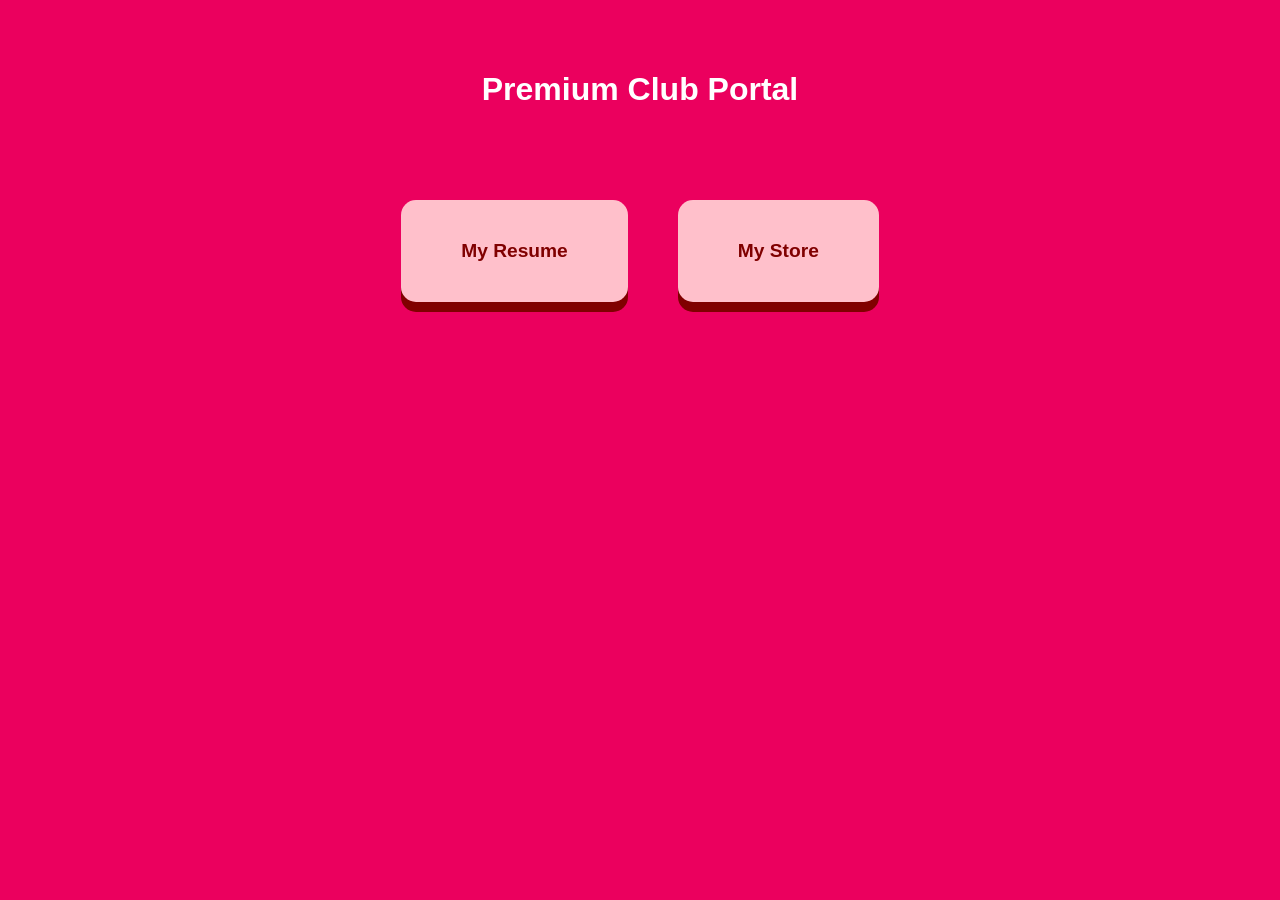
<file: index.html>
<!DOCTYPE html>
<html lang="en">
<head>
    <meta charset="UTF-8">
    <meta name="viewport" content="width=device-width, initial-scale=1.0">
    <title>Premium Club Portal</title>
    <link rel="stylesheet" href="style.css">
</head>
<body>
    <header id="main-header">
        <h1>Premium Club Portal</h1>
    </header>
    <div class="links">
        <a href="resume.html" class="hub-btn">My Resume</a>
        <a href="store.html" class="hub-btn">My Store</a>
    </div>
</body>
</html>
</file>
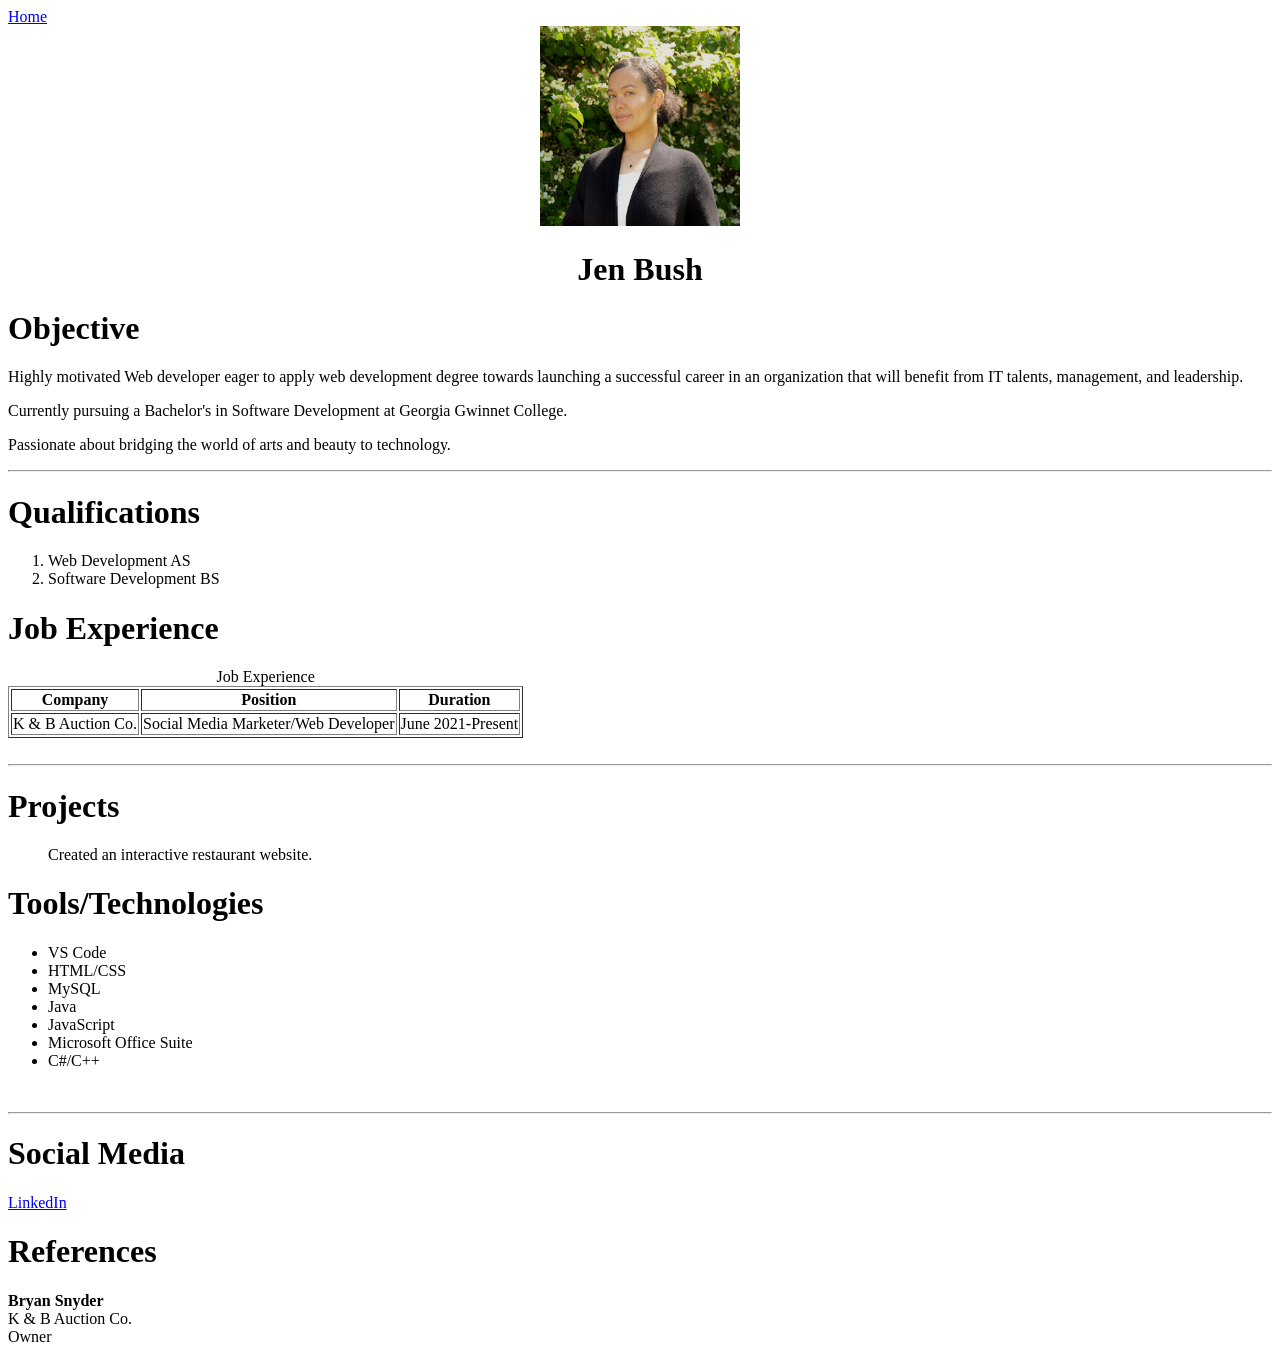
<file: resume.html>
<!DOCTYPE html>
<html lang="en">
<head>
    <meta charset="UTF-8">
    <meta name="viewport" content="width=<device-width>, initial-scale=1.0">
    <title>Document</title>
</head>
<body>
    <a href="index.html">Home</a>
    <center>
        <img src="me.jpg" width="200" height="200">
    </center>
    <center>
        <h1>Jen Bush</h1>
    </center>
    <h1>Objective</h1>
        <p>
            Highly motivated Web developer eager to apply web development degree towards launching 
            a successful career in an organization that will benefit from IT talents, management, and leadership.
        </p>
        <p>
            Currently pursuing a Bachelor's in 
            Software Development at Georgia Gwinnet College.
        </p>
        <p>
            Passionate about bridging the world of arts and beauty to technology.
        </p>
        <hr>
    <h1>Qualifications</h1>
        <ol>
            <li>Web Development AS</li>
            <li>Software Development BS</li>
        </ol>
    <h1>Job Experience</h1>
        <table border="1">
            <caption>Job Experience</caption>
            <tr>
                <th>Company</th>
                <th>Position</th>
                <th>Duration</th>
            </tr>
            <tr>
                <td>K & B Auction Co.</td>
                <td>Social Media Marketer/Web Developer</td>
                <td>June 2021-Present</td>
            </tr>
        </table><br><hr>
    <h1>Projects</h1>
        <ul>
            Created an interactive restaurant website.
        </ul>
    <h1>Tools/Technologies</h1>
        <ul>
            <li>VS Code</li>
            <li>HTML/CSS</li>
            <li>MySQL</li>
            <li>Java</li>
            <li>JavaScript</li>
            <li>Microsoft Office Suite</li>
            <li>C#/C++</li>
        </ul><br><hr>
    <h1>Social Media</h1>
    <a href="https://www.linkedin.com/in/jenniferann-bush">LinkedIn</a>
    <h1>References</h1>
        <p><b>Bryan Snyder</b><br>K & B Auction Co.<br>Owner</p>
</body>
</html>
</file>
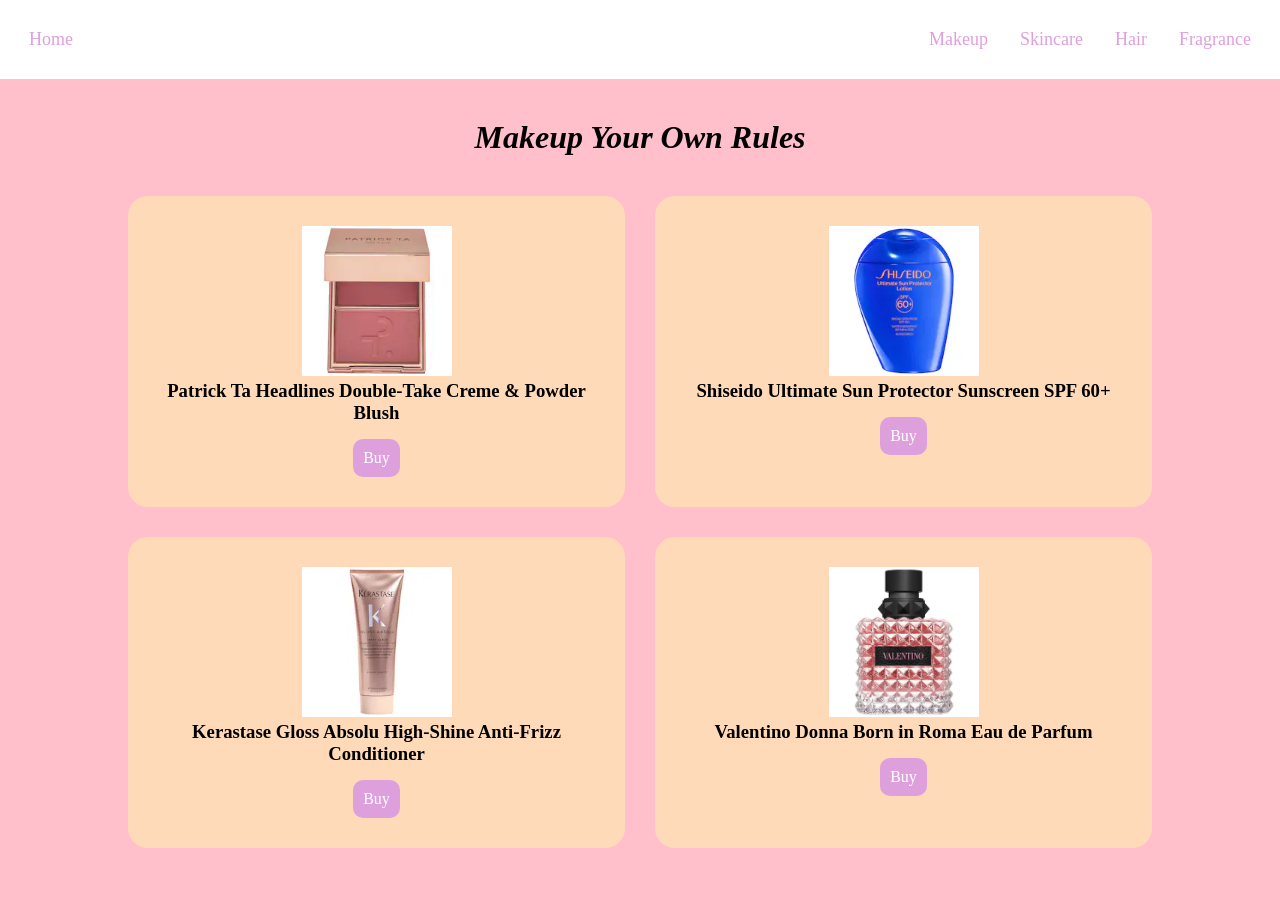
<file: store.html>
<!DOCTYPE html>
<html lang="en">
<head>
    <meta charset="UTF-8">
    <meta name="viewport" content="width=device-width, initial-scale=1.0">
    <title>Makeover Mode Store</title>
    <style>
        *{
            box-sizing: border-box; margin: 0; padding: 0;
        }
        
        body {
            font-family:Cambria, Cochin, Georgia, Times, 'Times New Roman', serif;
            background-color: pink;
        }

        header {
            background: white;
            color: black;
            padding: 15px; 10%;
            display: flex; 
            justify-content: space-between;
            align-items: center;
            position: sticky;
            top:0;
            z-index: 10;
        }
        header a{
            color:plum;
            text-decoration: none;
            margin: 14px;
            font-size: 18px;
        }
        h1{
            text-align: center;
            margin: 40px;
            animation-name: pulse;
            animation-duration: 2s;
            animation-iteration-count: infinite;
            animation-direction: alternate; 
        }
        @keyframes pulse {
            from { transform: scale(1); }
            to { transform: scale(1.3); }
        }
        .product-grid{
            display: grid;
            grid-template-columns:repeat(2, 1fr); gap: 30px;
            padding: 0 10% 30px 10%;
        }
        .makeup{
            background: peachpuff;
            border-radius: 20px;
            padding: 30px;
            text-align: center;
            transition: transform 0.4s ease;
        }
        .makeup:hover{
            transform: translateY(-10px) scale(1);
        }
        .makeup img{width:100%; height: 150px; object-fit: contain;}
        .buy-btn{
            display: inline-block;
            background-color: plum;
            color: white;
            text-decoration: none;
            border-radius: 10px;
            padding: 10px;
            margin-top: 15px;
        }
    </style>
</head>
<body>
    <header>
        <a href="index.html">Home</a>
        <nav>
            <a href="https://www.sephora.com/shop/makeup-cosmetics">Makeup</a>
            <a href="https://www.sephora.com/shop/skincare">Skincare</a>
            <a href="https://www.sephora.com/shop/hair-products">Hair</a>
            <a href="https://www.sephora.com/shop/fragrance">Fragrance</a>
        </nav>
    </header>
    <h1><i>Makeup Your Own Rules</i></h1>
    <div class="product-grid">
        <div class="makeup"><img src="blush.webp"><h3>Patrick Ta Headlines Double-Take Creme & Powder Blush</h3><a href="#" class="buy-btn">Buy</a></div>
        <div class="makeup"><img src="sunscreen.webp"><h3>Shiseido Ultimate Sun Protector Sunscreen SPF 60+</h3><a href="#" class="buy-btn">Buy</a></div>
        <div class="makeup"><img src="hair.webp"><h3>Kerastase Gloss Absolu High-Shine Anti-Frizz Conditioner</h3><a href="#" class="buy-btn">Buy</a></div>
        <div class="makeup"><img src="perfume.webp"><h3>Valentino Donna Born in Roma Eau de Parfum</h3><a href="#" class="buy-btn">Buy</a></div>
    </div>
</body>
</html>
</file>
<file: style.css>
*{box-sizing: border-box;}
body{
font-family:Verdana, Geneva, Tahoma, sans-serif;
text-align: center;
background-color: rgb(235, 0, 94);
display: flex;
flex-direction: column;
justify-content: center;
align-items: center;
margin: 0 auto;
}

#main-header{color:white;
padding: 50px;
margin-bottom: 20px;
text
}

@keyframes fade-purple {
    from {background-color: darkcyan;}

    to {background-color: darkviolet;}
}

#hero-banner{
    background-color:darkcyan;
    color: antiquewhite;
    border: 2px solid beige;
    margin: 15px;
    padding: 30px;

    animation-name: fade-purple;
    animation-duration:2s;
    animation-iteration-count: infinite;
    animation-direction: alternate;
}

.links{
    display: flex;
    gap: 50px;
}

.hub-btn{ 
    background-color: pink;
    padding: 40px 60px;
    font-size: 1.2rem;
    font-weight: bold;
    text-decoration: none;
    border-radius: 15px;
    color:maroon;
    box-shadow: 0 10px;

    transition: all .5s ease-in-out;
}
.hub-btn:hover {
    transform: skew(10deg) scale(1.05);
}
</file>
